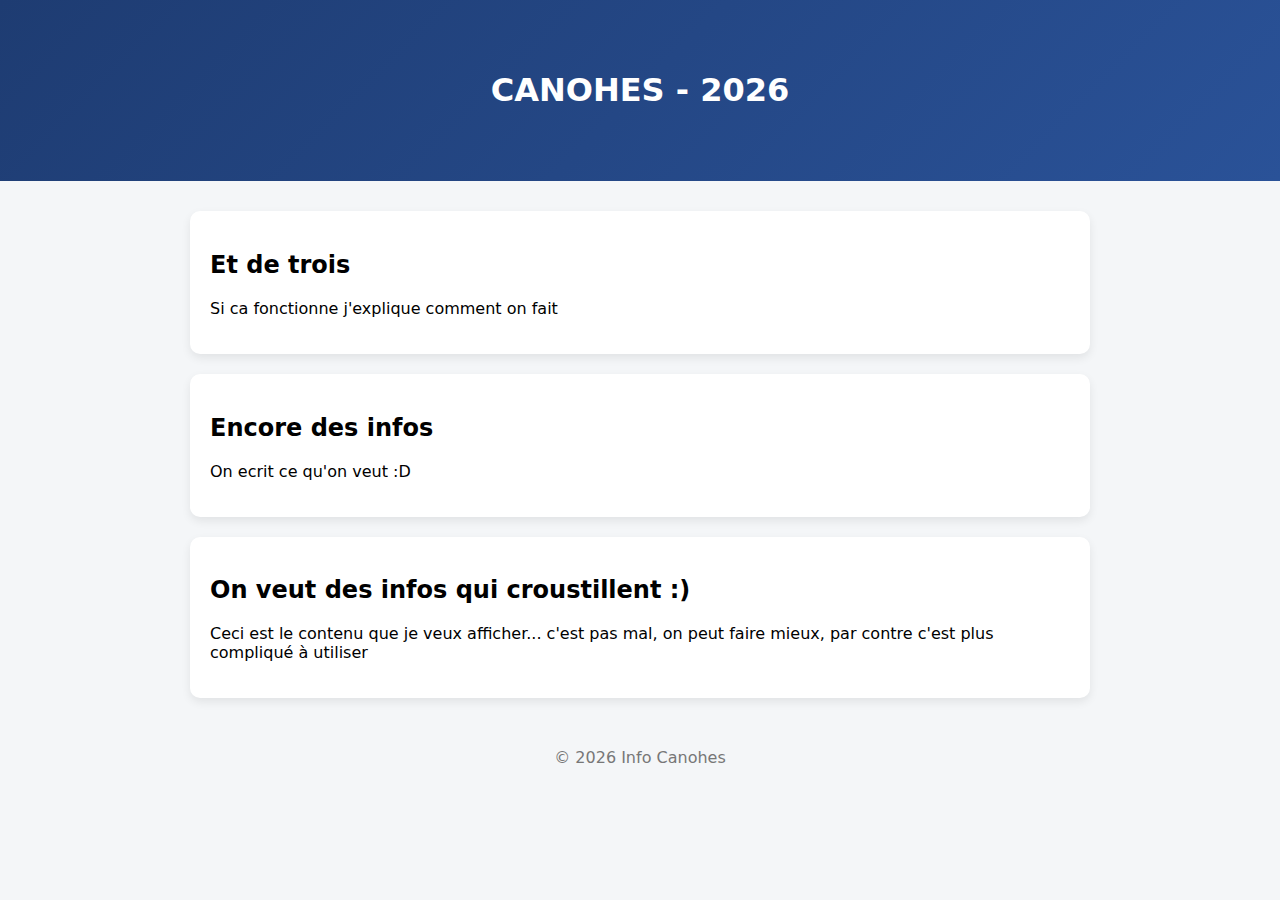
<file: index.html>
<!DOCTYPE html>
<html lang="fr">
<head>
  <meta charset="UTF-8">
  <title>InfoPop</title>
  <meta name="viewport" content="width=device-width, initial-scale=1">
  <link rel="stylesheet" href="style.css">
</head>
<body>

<header>
  <h1>CANOHES - 2026</h1>
  
</header>

<main id="articles"></main>

<footer>© 2026 Info Canohes</footer>

<script>
fetch("./content/posts.json")
  .then(r => r.json())
  .then(posts => {
    const c = document.getElementById("articles");
    posts.reverse().forEach(p => {
      const a = document.createElement("article");
      a.innerHTML = `<h2>${p.title}</h2><p>${p.content}</p>`;
      c.appendChild(a);
    });
  });
</script>

</body>
</html>
</file>
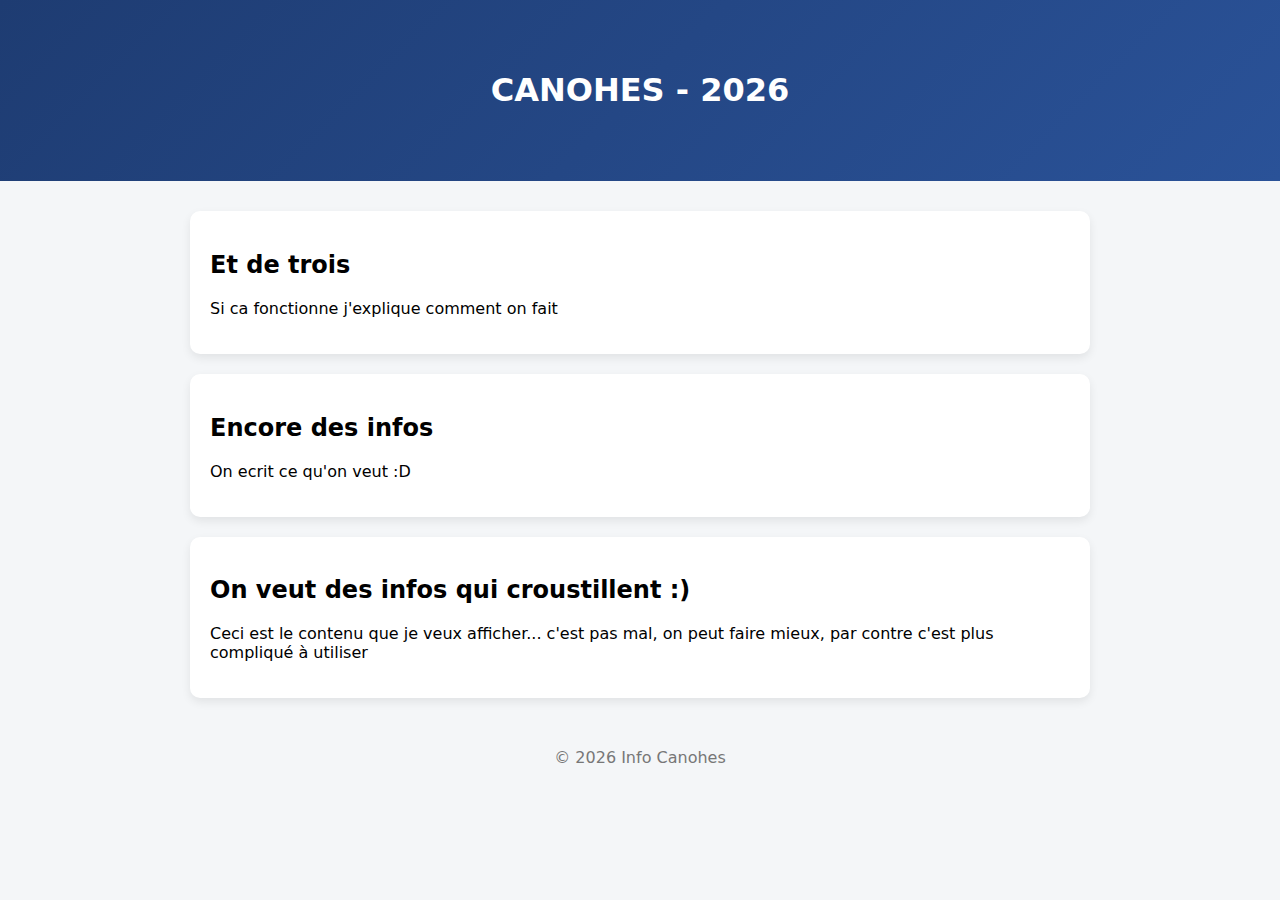
<file: index2.html>
<!DOCTYPE html>
<html lang="fr">
<head>
  <meta charset="UTF-8">
  <title>InfoPop</title>
  <meta name="viewport" content="width=device-width, initial-scale=1">
  <link rel="stylesheet" href="style.css">
</head>
<body>

<header>
  <h1>CANOHES - 2026</h1>
  
</header>

<main id="articles"></main>

<footer>© 2026 Info Canohes</footer>

<script>
fetch("content/posts.json")
  .then(r => r.json())
  .then(posts => {
    const c = document.getElementById("articles");
    posts.reverse().forEach(p => {
      const a = document.createElement("article");

      // Titre + contenu
      let html = `<h2>${p.title}</h2><p>${p.content}</p>`;

      // Images (si présentes)
      if (Array.isArray(p.images)) {
        html += `<div class="gallery">`;
        p.images.forEach(img => {
          html += `<img src="${img}" alt="">`;
        });
        html += `</div>`;
      }

      a.innerHTML = html;
      c.appendChild(a);
    });
  });
</script>

</body>
</html>
</file>
<file: style.css>
body {
  margin: 0;
  font-family: system-ui, Arial, sans-serif;
  background: #f4f6f8;
}

header {
  background: linear-gradient(135deg, #1e3c72, #2a5298);
  color: white;
  text-align: center;
  padding: 50px 20px;
}

main {
  max-width: 900px;
  margin: 30px auto;
  padding: 0 15px;
}

article {
  background: white;
  padding: 20px;
  margin-bottom: 20px;
  border-radius: 10px;
  box-shadow: 0 4px 10px rgba(0,0,0,0.08);
}

gallery {
  width: 100%;
  aspect-ratio: 16/9;  /* ou 4/3, 1/1, etc. */
  overflow: hidden;
}

gallery img {
  width: 100%;
  height: 100%;
  object-fit: cover;
}






footer {
  text-align: center;
  padding: 20px;
  color: #777;
}
</file>
